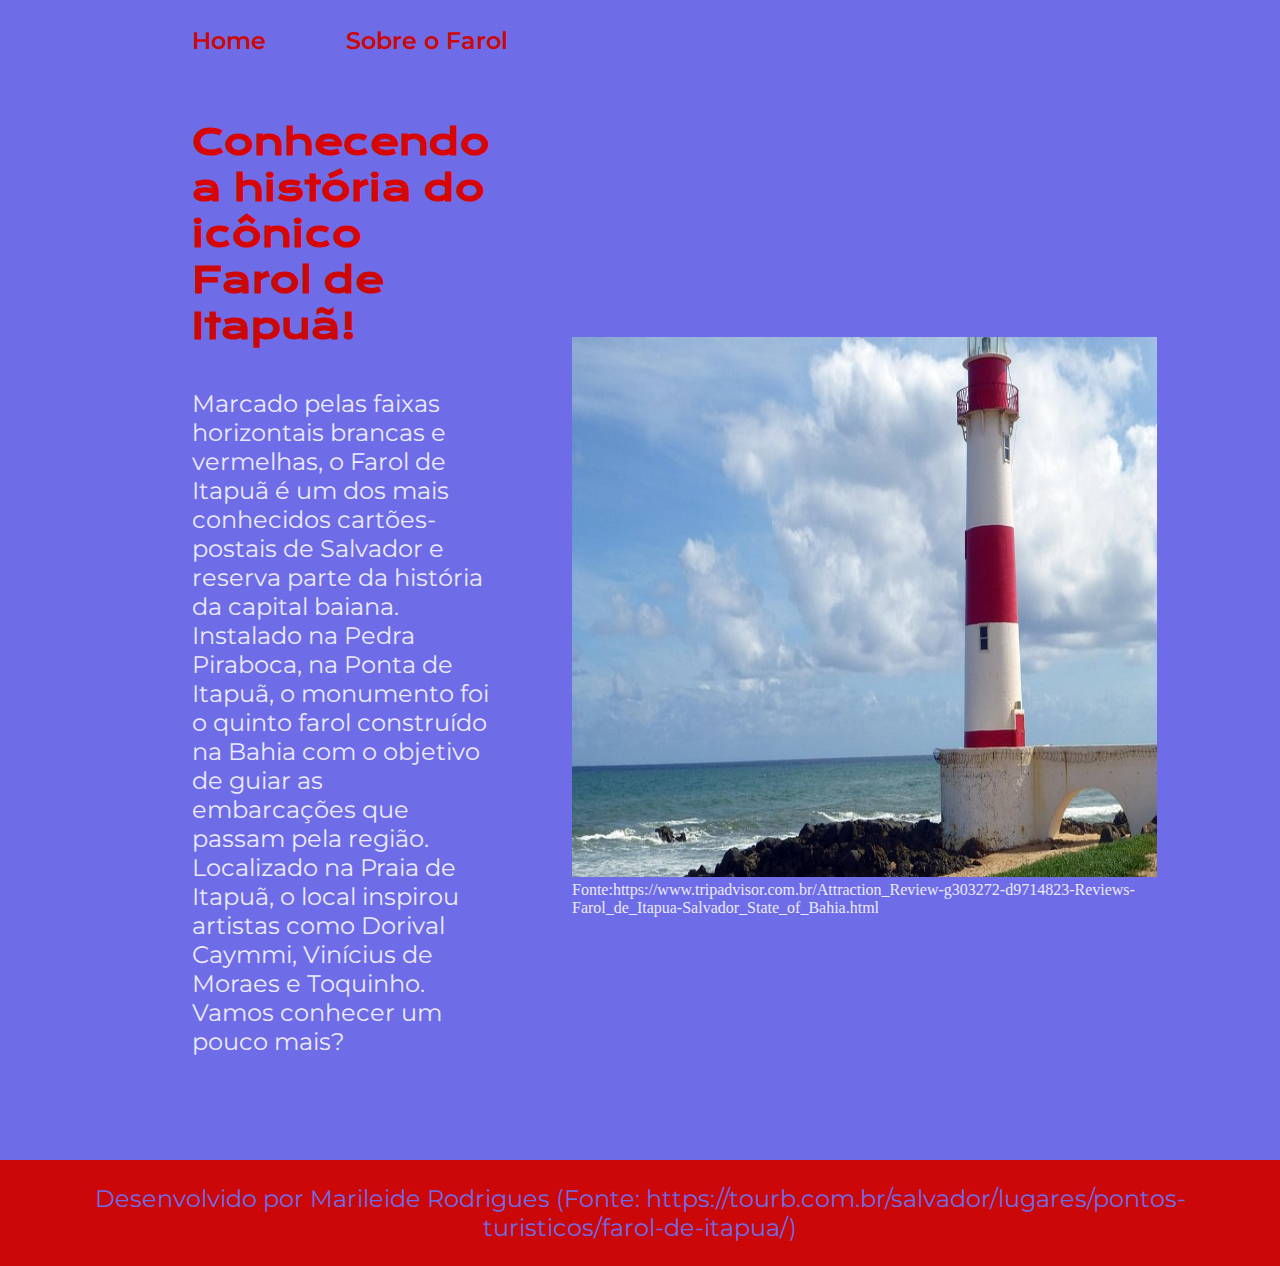
<file: index.html>
<!DOCTYPE html>
<html lang="pt-br">
<head>
    <meta charset="UTF-8">
    <meta name="viewport" content="width=device-width, initial-scale=1.0">
    <link rel="stylesheet" href="./css/style.css">
    <title>Farol de Itapuã</title>
</head>
<body>
    <header class="cabecalho">
        <nav class="cabecalho__menu">
            <a class="cabecalho__menu__links" href="index.html">Home</a>
            <a class="cabecalho__menu__links" href="about.html">Sobre o Farol</a>
        </nav>
    </header>
    <main class="apresentacao">
        <section class="apresentacao__conteudo">
            <h1 class="apresentacao__conteudo__titulo">Conhecendo a história do icônico <strong class="titulo-destaque"> Farol de Itapuã!</strong> </h1>
            <p class="apresentacao__conteudo__texto">Marcado pelas faixas horizontais brancas e vermelhas, o Farol de Itapuã é um dos mais conhecidos cartões-postais de Salvador e reserva parte da história da capital baiana. Instalado na Pedra Piraboca, na Ponta de Itapuã, o monumento foi o quinto farol construído na Bahia com o objetivo de guiar as embarcações que passam pela região. Localizado na Praia de Itapuã, o local inspirou artistas como Dorival Caymmi, Vinícius de Moraes e Toquinho. Vamos conhecer um pouco mais?</p>
            <div class="apresentacao__links">

        </div>
        </section>
        <figure class="apresentao__imagem">
        <img class="apresentao__imagem" src="./Assets-aula2-curso3-html-e-css-main/Assets-aula2-curso3-html-e-css-main/assets/farol-de-itapua-salvador.jpg" alt="Farol de Itapuã">
        <figcaption>Fonte:https://www.tripadvisor.com.br/Attraction_Review-g303272-d9714823-Reviews-Farol_de_Itapua-Salvador_State_of_Bahia.html</figcaption>
    </figure>
    </main>
    <footer class="rodape">
        <p> Desenvolvido por Marileide Rodrigues (Fonte: https://tourb.com.br/salvador/lugares/pontos-turisticos/farol-de-itapua/)</p>
    </footer>
</body>
</html
</file>
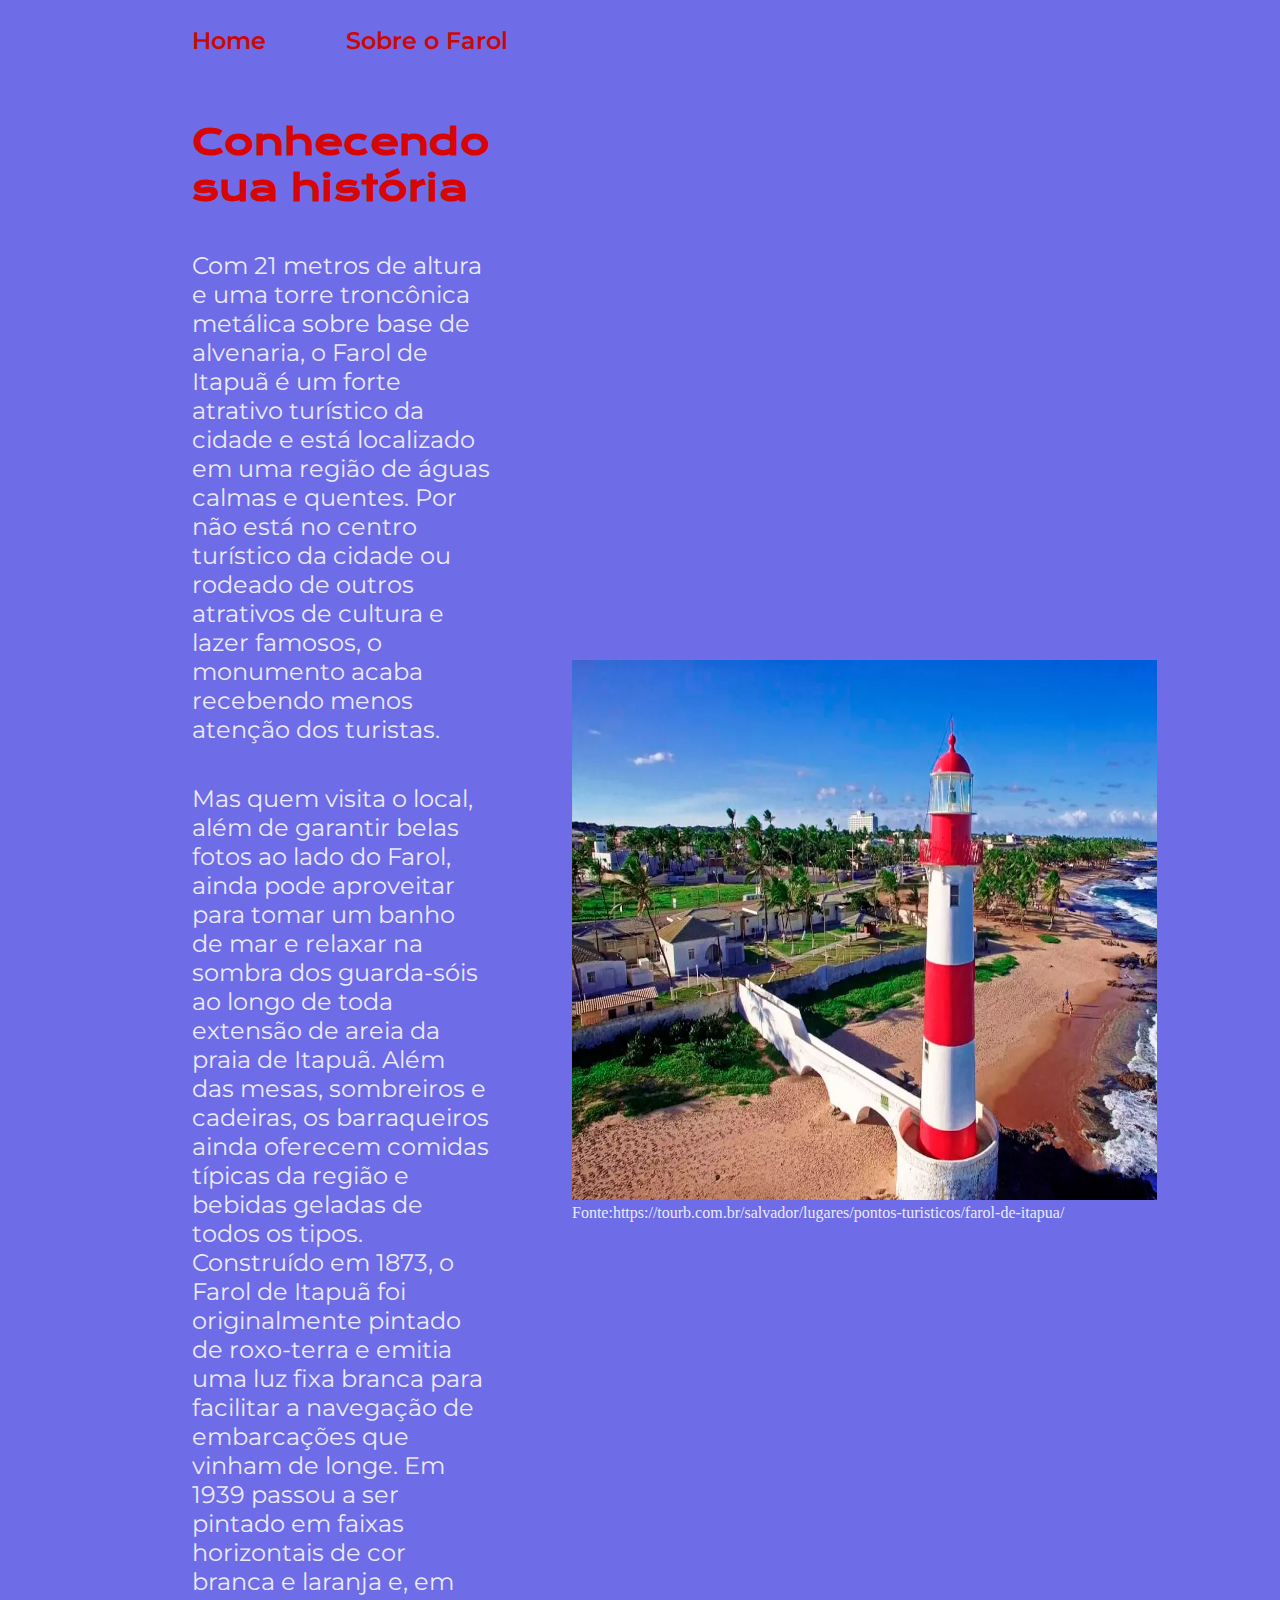
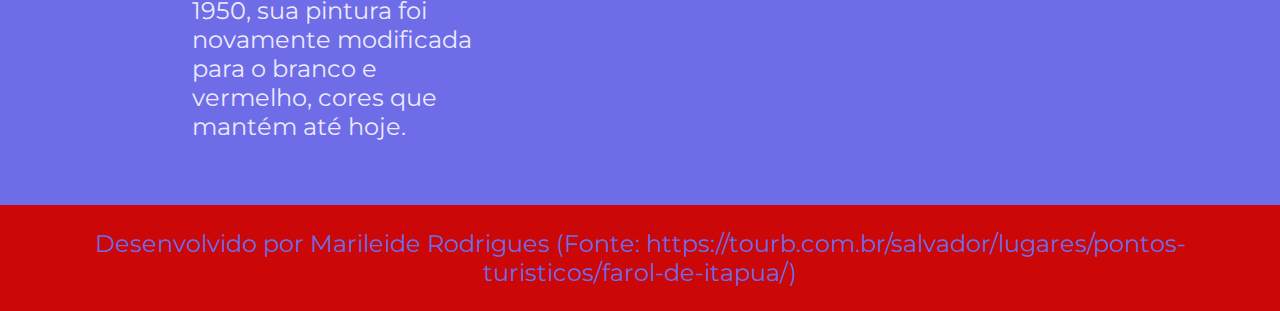
<file: about.html>
<!DOCTYPE html>
<html lang="pt-br">
<head>
    <meta charset="UTF-8">
    <meta name="viewport" content="width=device-width, initial-scale=1.0">
    <title>Sobre mim</title>
    <link rel="stylesheet" href="./css/style.css">
</head>
<body>
    <header class="cabecalho">
        <nav class="cabecalho__menu">
            <a class="cabecalho__menu__links" href="index.html">Home</a>
            <a class="cabecalho__menu__links" href="about.html">Sobre o Farol</a>
        </nav>
    </header>
    <main class="apresentacao">
        <section class="apresentacao__conteudo">
            <h1 class="apresentacao__conteudo__titulo">Conhecendo sua história</h1>
            <p class="apresentacao__conteudo__texto">Com 21 metros de altura e uma torre troncônica metálica sobre base de alvenaria, o Farol de Itapuã é um forte atrativo turístico da cidade e está localizado em uma região de águas calmas e quentes. Por não está no centro turístico da cidade ou rodeado de outros atrativos de cultura e lazer famosos, o monumento acaba recebendo menos atenção dos turistas.</p>
            <p class="apresentacao__conteudo__texto">Mas quem visita o local, além de garantir belas fotos ao lado do Farol, ainda pode aproveitar para tomar um banho de mar e relaxar na sombra dos guarda-sóis ao longo de toda extensão de areia da praia de Itapuã. Além das mesas, sombreiros e cadeiras, os barraqueiros ainda oferecem comidas típicas da região e bebidas geladas de todos os tipos. Construído em 1873, o Farol de Itapuã foi originalmente pintado de roxo-terra e emitia uma luz fixa branca para facilitar a navegação de embarcações que vinham de longe. Em 1939 passou a ser pintado em faixas horizontais de cor branca e laranja e, em 1950, sua pintura foi novamente modificada para o branco e vermelho, cores que mantém até hoje.</p>
        </section>
        <figure class="apresentao__imagem">
        <img class="apresentao__imagem" src="./Assets-aula2-curso3-html-e-css-main/Assets-aula2-curso3-html-e-css-main/assets/farol-de-itapua.webp" alt="farol-de-itapua">
        <figcaption>Fonte:https://tourb.com.br/salvador/lugares/pontos-turisticos/farol-de-itapua/</figcaption>
        </figure>
    </main>
    <footer class="rodape">
        <p> Desenvolvido por Marileide Rodrigues (Fonte: https://tourb.com.br/salvador/lugares/pontos-turisticos/farol-de-itapua/)</p>
    </footer>
</body>
</html>
</file>
<file: css/style.css>
@import url('https://fonts.googleapis.com/css2?family=Krona+One&display=swap');

@import url('https://fonts.googleapis.com/css2?family=Krona+One&family=Montserrat:wght@400;600&display=swap');

:root {
    --cor-primaria:#6e6ce6;
    --cor-secundaria:#EBEAFF;
    --cor-terciaria:#cc0707;
    --cor-hover: #9694FF;

    --fonte-primaria: 'Krona One', sans-serif;
    --fonte-secundaria:'Montserrat', sans-serif;
}


*{
    margin: 0;
    padding: 0;
}

body {
    box-sizing: border-box;
    background-color:var(--cor-primaria);
    color: var(--cor-secundaria);
}

.cabecalho{
    padding: 2% 0% 0% 15%;

}

.cabecalho__menu{
    display: flex;
    gap: 80px;
}
.cabecalho__menu__links {
    font-family:  var(--fonte-secundaria);
    font-size: 1.5rem;
    font-weight: 600;
    color: var(--cor-terciaria);
    text-decoration: none;
}

.apresentacao{
    padding: 5% 15%;
    display: flex;
    align-items: center;
    justify-content: space-between;
    gap: 82px;
}

.apresentacao__conteudo{
    width: 50%;
    display: flex;
    flex-direction: column;
    gap: 40px;

}

.apresentacao__conteudo__titulo{
    color: #d80505;
    font-size: 2.25rem;
    font-family: var(--fonte-primaria);
}

.titulo-destaque {
    color: var(--cor-terciaria);
}


.apresentacao__conteudo__texto{
    font-size: 1.5rem;
    font-family: var(--fonte-secundaria);
}
.apresentao__imagem{
    width: 65vh;
    height: 60vh;
}

.rodape{
    color: var(--cor-primaria);
    background-color:var(--cor-terciaria);
    padding: 24px;
    text-align: center;
    font-family: var(--fonte-secundaria);
    font-size: 1.5rem;
    font-weight: 400;
}

@media (max-width: 1200px) {
    .cabecalho {
        padding: 10%;
    }

    .cabecalho__menu {
        justify-content: center;
    }

    .apresentacao {
        flex-direction: column-reverse;
        padding: 5%;
    }

    .apresentacao__conteudo {
        width: auto;

    }
}

@media (max-width: 768px) {
    .apresentacao__conteudo {
        width: 50%;
    }
}
</file>
